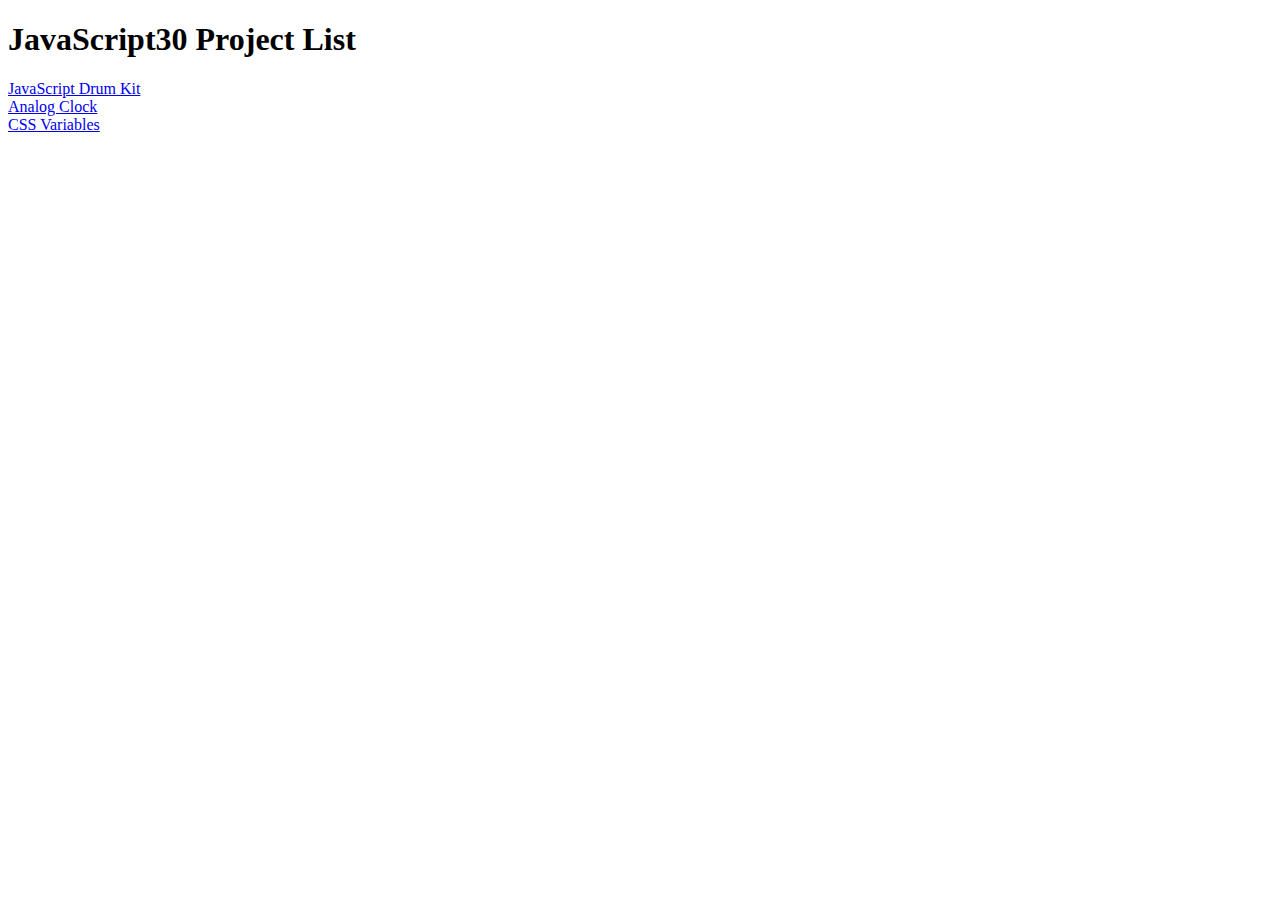
<file: index.html>
<!DOCTYPE html>
<html lang="en">
<head>
    <meta charset="UTF-8">
    <meta http-equiv="X-UA-Compatible" content="IE=edge">
    <meta name="viewport" content="width=device-width, initial-scale=1.0">
    <title>JavaScript30</title>
</head>
<body>
    <h1>JavaScript30 Project List</h1>
    <li>
        <a href="challenges/01 - JavaScript Drum Kit/index.html">JavaScript Drum Kit</a>
    </li>
    <li>
        <a href="/challenges/02 - JS and CSS Clock/index.html">Analog Clock</a>
    </li>
    <li>
        <a href="/challenges/03 - CSS Variables/index.html">CSS Variables</a>
    </li>
</body>
</html>
</file>
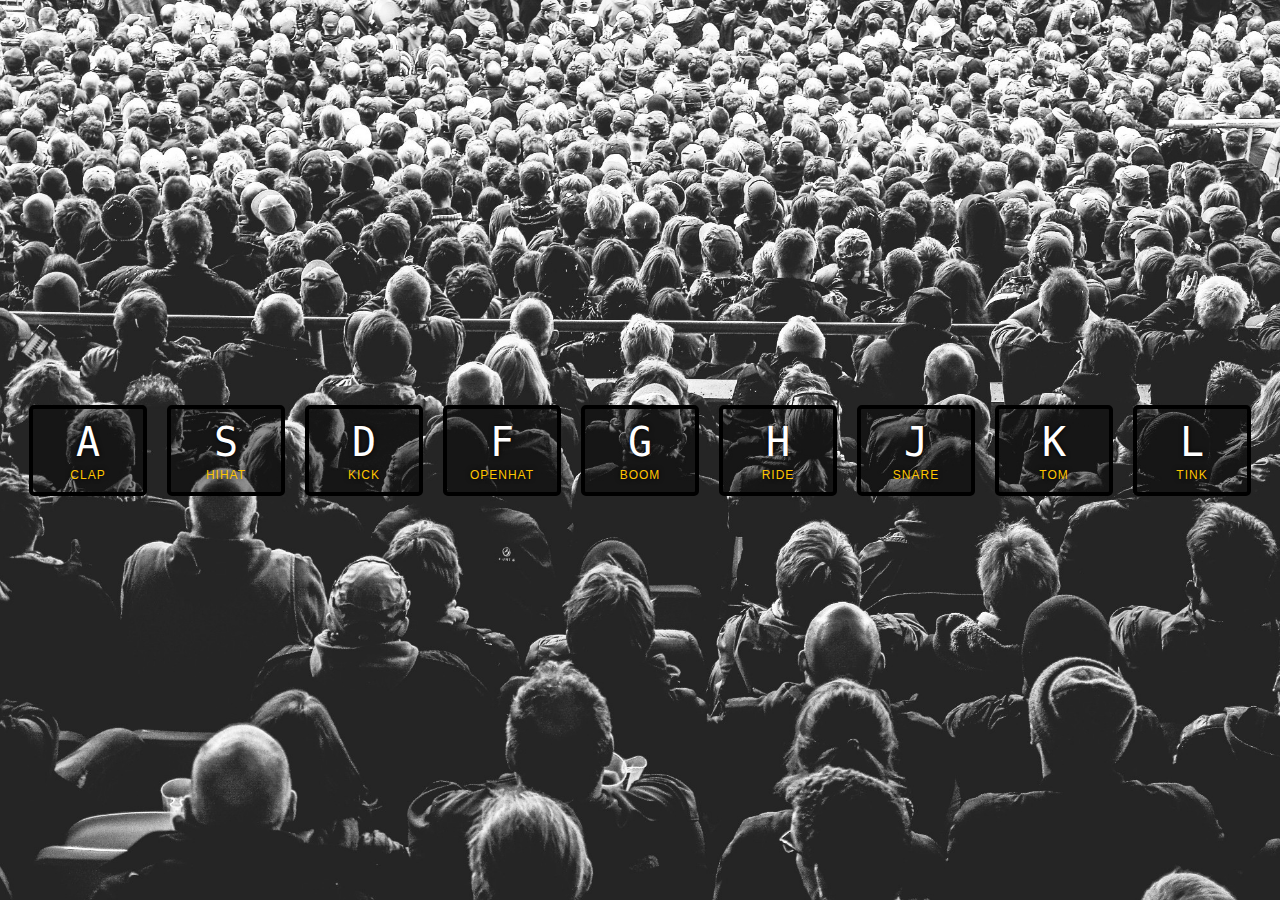
<file: challenges/01 - JavaScript Drum Kit/index.html>
<!DOCTYPE html>
<html lang="en">
  <head>
    <meta charset="UTF-8" />
    <title>JS Drum Kit</title>
    <link rel="stylesheet" href="style.css" />
  </head>
  <body>
    <div class="keys">
      <div data-key="65" class="key">
        <kbd>A</kbd>
        <span class="sound">clap</span>
      </div>
      <div data-key="83" class="key">
        <kbd>S</kbd>
        <span class="sound">hihat</span>
      </div>
      <div data-key="68" class="key">
        <kbd>D</kbd>
        <span class="sound">kick</span>
      </div>
      <div data-key="70" class="key">
        <kbd>F</kbd>
        <span class="sound">openhat</span>
      </div>
      <div data-key="71" class="key">
        <kbd>G</kbd>
        <span class="sound">boom</span>
      </div>
      <div data-key="72" class="key">
        <kbd>H</kbd>
        <span class="sound">ride</span>
      </div>
      <div data-key="74" class="key">
        <kbd>J</kbd>
        <span class="sound">snare</span>
      </div>
      <div data-key="75" class="key">
        <kbd>K</kbd>
        <span class="sound">tom</span>
      </div>
      <div data-key="76" class="key">
        <kbd>L</kbd>
        <span class="sound">tink</span>
      </div>
    </div>

    <audio data-key="65" src="sounds/clap.wav"></audio>
    <audio data-key="83" src="sounds/hihat.wav"></audio>
    <audio data-key="68" src="sounds/kick.wav"></audio>
    <audio data-key="70" src="sounds/openhat.wav"></audio>
    <audio data-key="71" src="sounds/boom.wav"></audio>
    <audio data-key="72" src="sounds/ride.wav"></audio>
    <audio data-key="74" src="sounds/snare.wav"></audio>
    <audio data-key="75" src="sounds/tom.wav"></audio>
    <audio data-key="76" src="sounds/tink.wav"></audio>

    <script src="script.js"></script>
  </body>
</html>
</file>
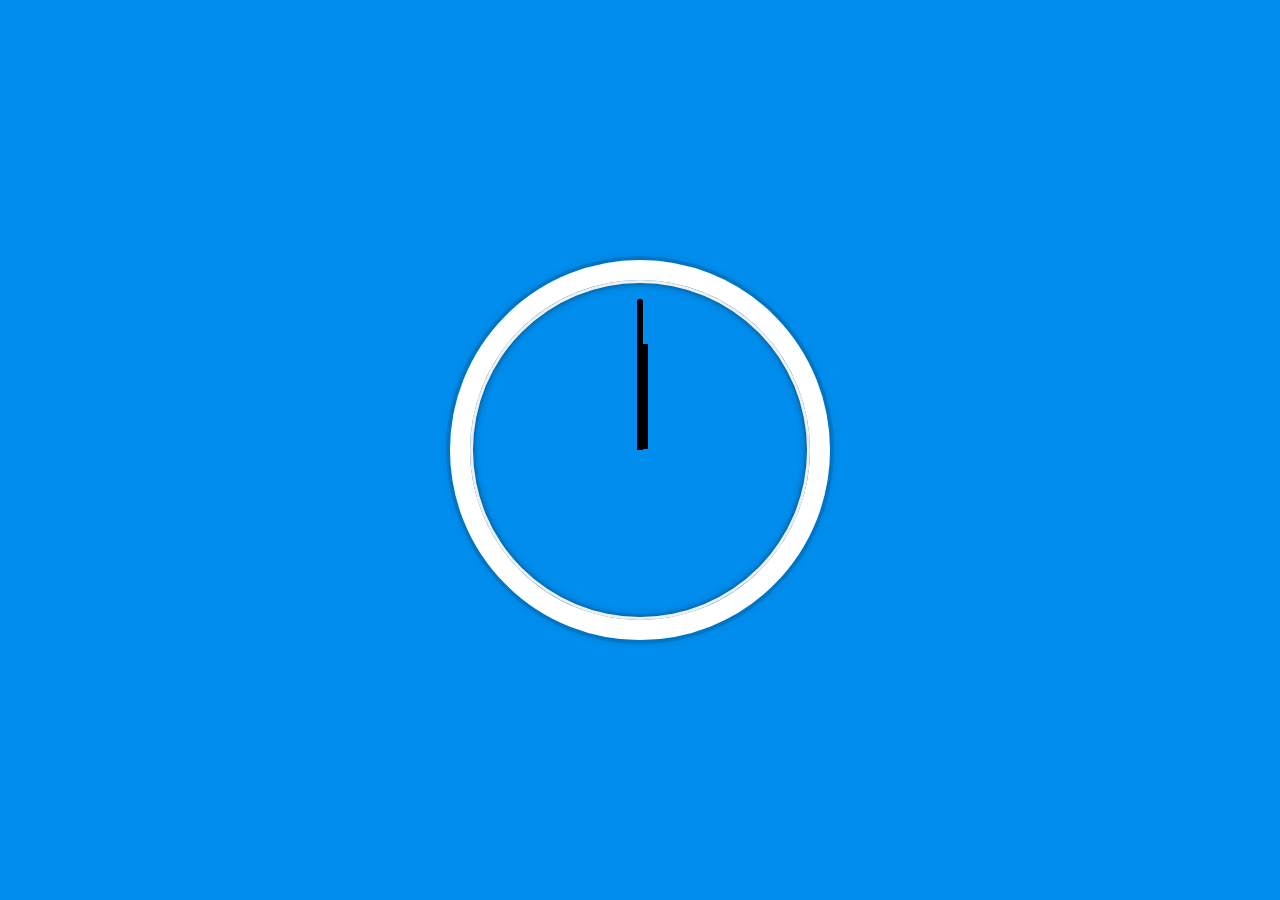
<file: challenges/02 - JS and CSS Clock/index.html>
<!DOCTYPE html>
<html lang="en">
  
  <head>
    <meta charset="UTF-8">
    <title>JS + CSS Clock</title>
    <link rel="stylesheet" href="style.css">
  </head>

  <body>
    <div class="clock">
      <div class="clock-face">
        <div class="hand hour-hand"></div>
        <div class="hand min-hand"></div>
        <div class="hand second-hand"></div>
      </div>
    </div>
    <script src="script.js"></script>
  </body>

</html>
</file>
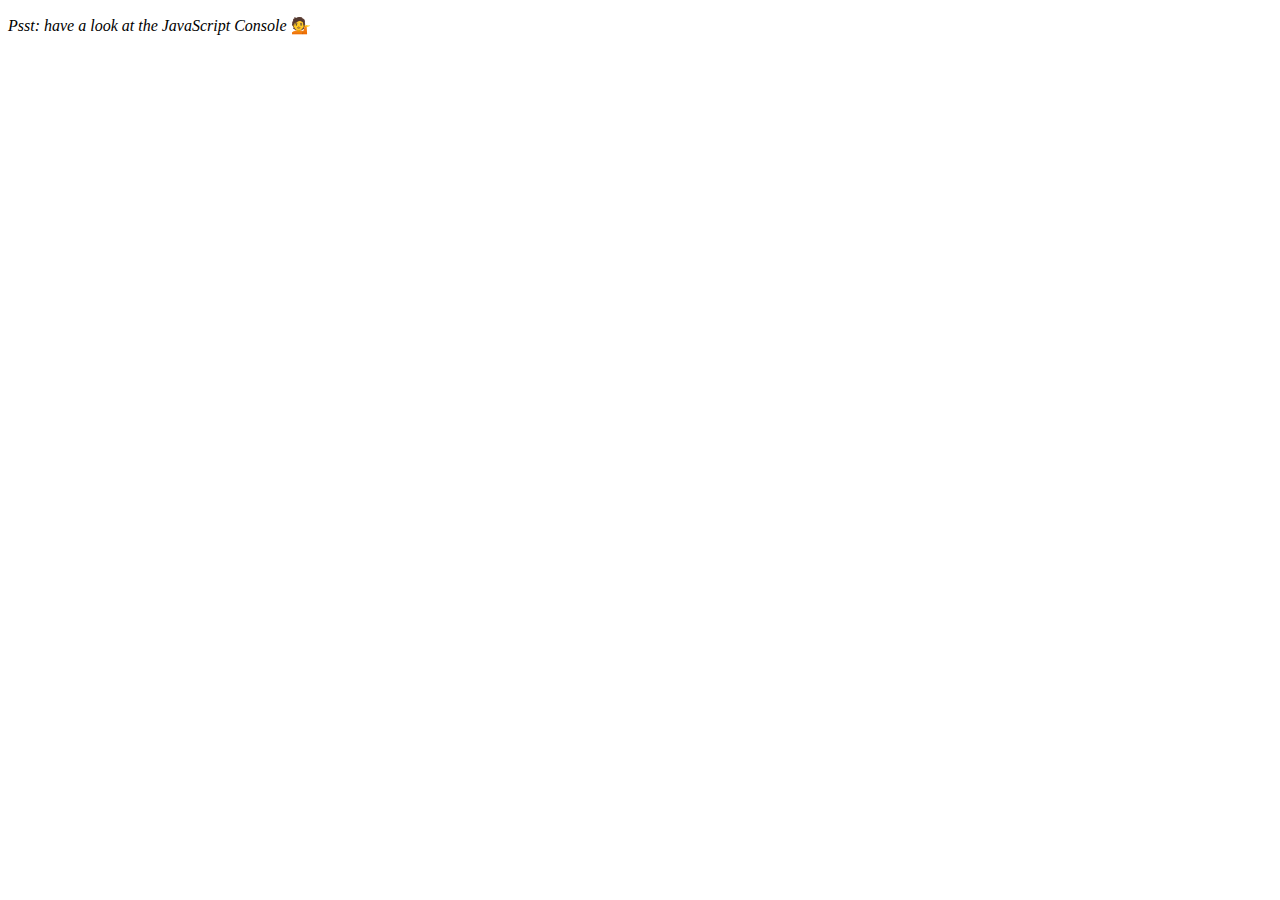
<file: challenges/04 - Array Cardio Day 1/index.html>
<!DOCTYPE html>
<html lang="en">
<head>
  <meta charset="UTF-8">
  <title>Array Cardio 💪</title>
</head>
<body>
  <p><em>Psst: have a look at the JavaScript Console</em> 💁</p>
  <script src="script.js"></script>
</body>
</html>
</file>
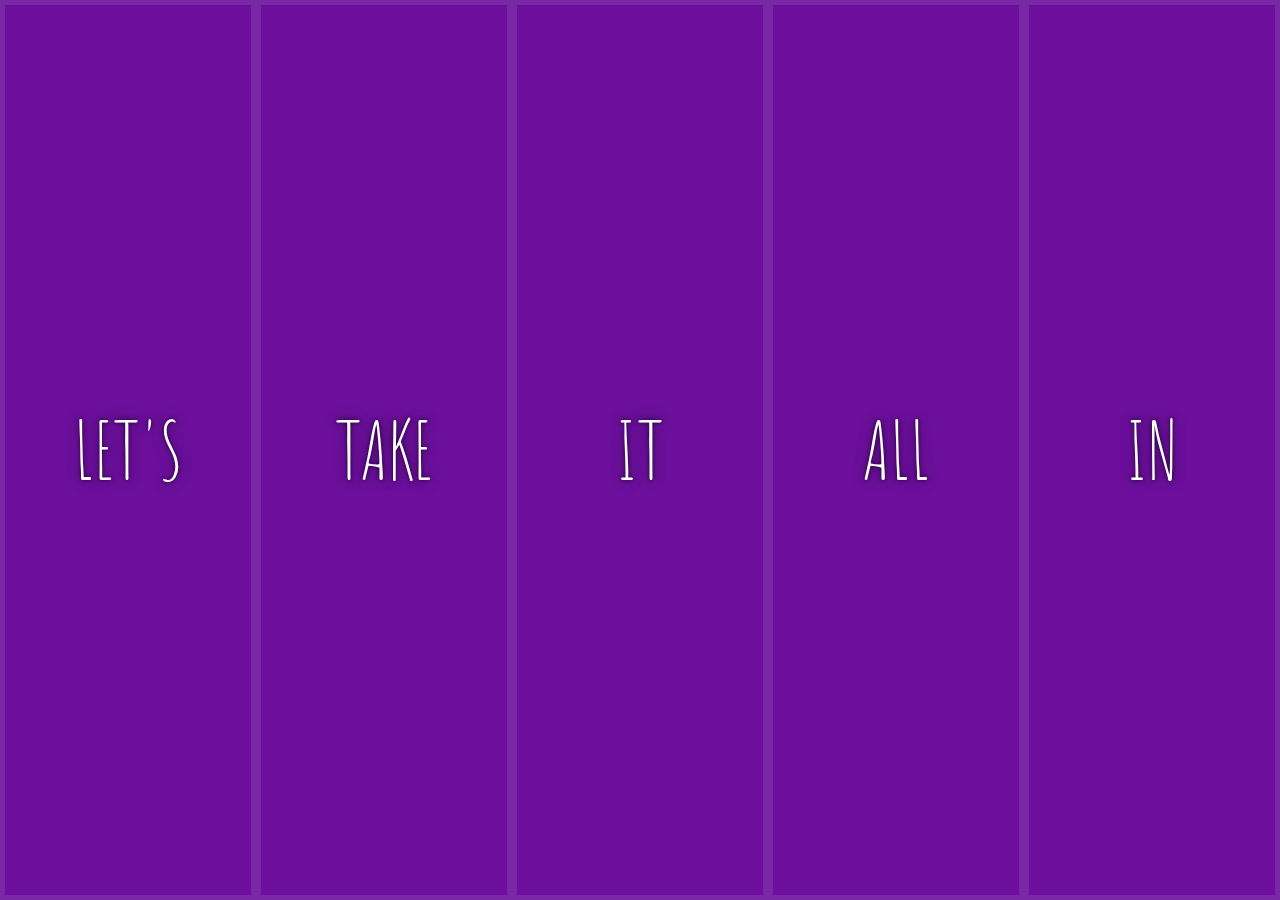
<file: challenges/05 - Flex Panel Gallery/index.html>
<!DOCTYPE html>
<html lang="en">
<head>
  <meta charset="UTF-8">
  <title>Flex Panels 💪</title>
  <link href='https://fonts.googleapis.com/css?family=Amatic+SC' rel='stylesheet' type='text/css'>
  <link rel="stylesheet" href="style.css">
</head>

<div class="panels">
    <div class="panel panel1">
      <p>Hey</p>
      <p>Let's</p>
      <p>Dance</p>
    </div>
    <div class="panel panel2">
      <p>Give</p>
      <p>Take</p>
      <p>Receive</p>
    </div>
    <div class="panel panel3">
      <p>Experience</p>
      <p>It</p>
      <p>Today</p>
    </div>
    <div class="panel panel4">
      <p>Give</p>
      <p>All</p>
      <p>You can</p>
    </div>
    <div class="panel panel5">
      <p>Life</p>
      <p>In</p>
      <p>Motion</p>
    </div>
  </div>

  <script src="script.js"></script>

</body>
</html>
</file>
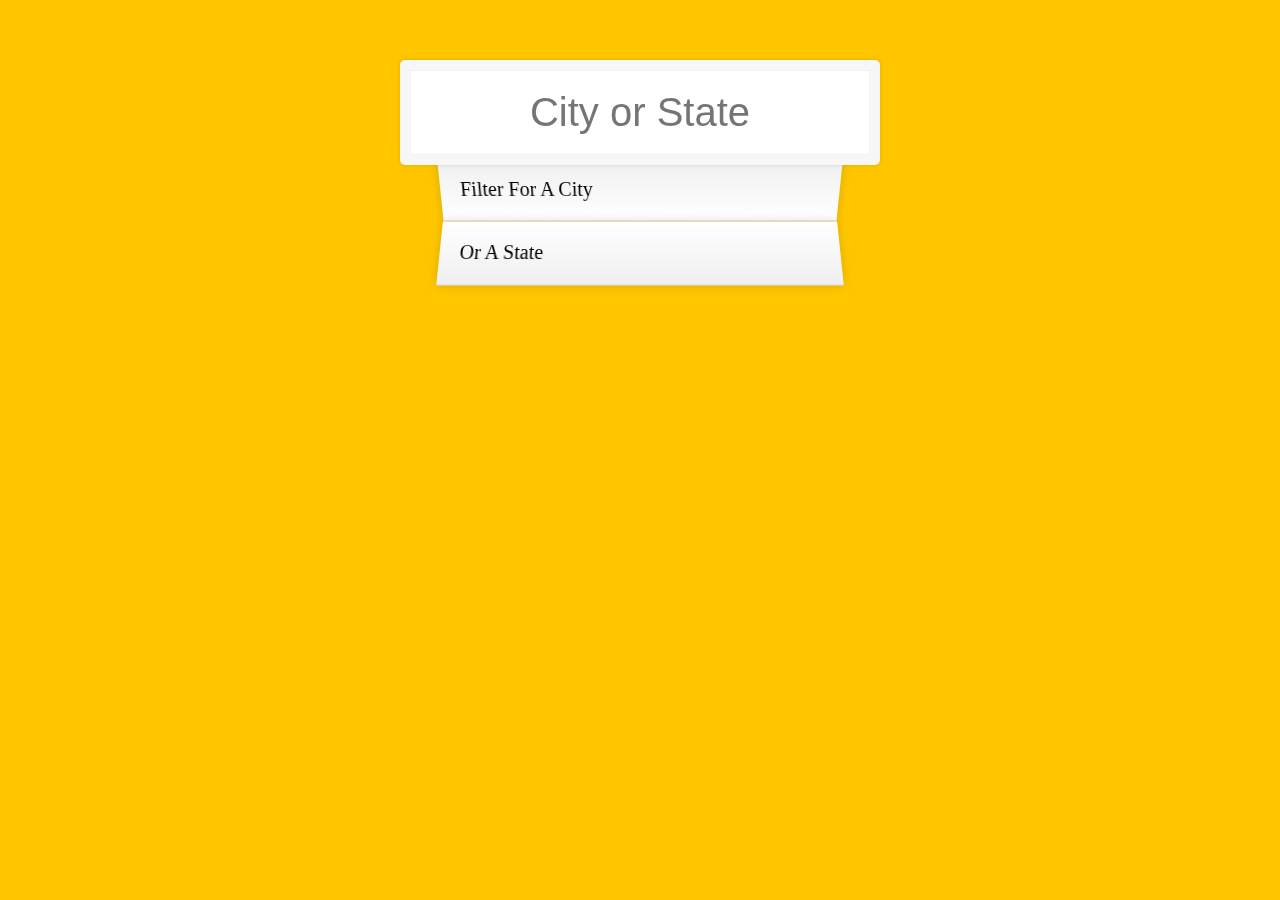
<file: challenges/06 - Type Ahead/index.html>
<!DOCTYPE html>
<html lang="en">
<head>
  <meta charset="UTF-8">
  <title>Type Ahead 👀</title>
  <link rel="stylesheet" href="style.css">
</head>
<body>

  <form class="search-form">
    <input type="text" class="search" placeholder="City or State">
    <ul class="suggestions">
      <li>Filter for a city</li>
      <li>or a state</li>
    </ul>
  </form>
<script src="script.js"></script>
</body>
</html>
</file>
<file: challenges/01 - JavaScript Drum Kit/style.css>
html {
    font-size: 10px;
    background: url('./background.jpg') bottom center;
    background-size: cover;
  }
  
  body,html {
    margin: 0;
    padding: 0;
    font-family: sans-serif;
  }
  
  .keys {
    display: flex;
    flex: 1;
    min-height: 100vh;
    align-items: center;
    justify-content: center;
  }
  
  .key {
    border: .4rem solid black;
    border-radius: .5rem;
    margin: 1rem;
    font-size: 1.5rem;
    padding: 1rem .5rem;
    transition: all .07s ease;
    width: 10rem;
    text-align: center;
    color: white;
    background: rgba(0,0,0,0.4);
    text-shadow: 0 0 .5rem black;
  }
  
  .playing {
    transform: scale(1.1);
    border-color: #ffc600;
    box-shadow: 0 0 1rem #ffc600;
  }
  
  kbd {
    display: block;
    font-size: 4rem;
  }
  
  .sound {
    font-size: 1.2rem;
    text-transform: uppercase;
    letter-spacing: .1rem;
    color: #ffc600;
  }
</file>
<file: challenges/02 - JS and CSS Clock/style.css>
html {
    background: #018DED url(https://unsplash.it/1500/1000?image=881&blur=5);
    background-size: cover;
    font-family: 'helvetica neue';
    text-align: center;
    font-size: 10px;
}

body {
  margin: 0;
  font-size: 2rem;
  display: flex;
  flex: 1;
  min-height: 100vh;
  align-items: center;
}

.clock {
  width: 30rem;
  height: 30rem;
  border: 20px solid white;
  border-radius: 50%;
  margin: 50px auto;
  position: relative;
  padding: 2rem;
  box-shadow:
    0 0 0 4px rgba(0,0,0,0.1),
    inset 0 0 0 3px #EFEFEF,
    inset 0 0 10px black,
    0 0 10px rgba(0,0,0,0.2);
}

.clock-face {
  position: relative;
  width: 100%;
  height: 100%;
  transform: translateY(-3px); /* account for the height of the clock hands */
}

.hand {
  width: 50%;
  height: 6px;
  background: black;
  position: absolute;
  top: 50%;
  transform-origin: 100%;
  transform: rotate(90deg);
  transition: all 0.05s;
  transition-timing-function: cubic-bezier(0.1, 2.7, 0.58, 1);
}
.hour-hand{
  width: 35%;
  top: 49.1%;
  left: 16%;
  height: 10px;
}
.second-hand{
  height: 4px;  
}
</file>
<file: challenges/05 - Flex Panel Gallery/style.css>
html {
  box-sizing: border-box;
  background: #ffc600;
  font-family: 'helvetica neue';
  font-size: 20px;
  font-weight: 200;
}

body {
  margin: 0;
}

*, *:before, *:after {
  box-sizing: inherit;
}
.panels {
  min-height: 100vh;
  overflow: hidden;
  display: flex;
}
.panel {
  background: #6B0F9C;
  box-shadow: inset 0 0 0 5px rgba(255,255,255,0.1);
  color: white;
  text-align: center;
  align-items: center;
  /* Safari transitionend event.propertyName === flex */
  /* Chrome + FF transitionend event.propertyName === flex-grow */
  transition:
    font-size 0.7s cubic-bezier(0.61,-0.19, 0.7,-0.11),
    flex 0.7s cubic-bezier(0.61,-0.19, 0.7,-0.11),
    background 0.2s;
  font-size: 20px;
  background-size: cover;
  background-position: center;
  display: flex;
  flex: 1;
  flex-direction: column;
  justify-content: center;
  align-items: center;
}
.panel1 { background-image:url(https://source.unsplash.com/gYl-UtwNg_I/1500x1500); }
.panel2 { background-image:url(https://source.unsplash.com/rFKUFzjPYiQ/1500x1500); }
.panel3 { background-image:url(https://images.unsplash.com/photo-1465188162913-8fb5709d6d57?ixlib=rb-0.3.5&q=80&fm=jpg&crop=faces&cs=tinysrgb&w=1500&h=1500&fit=crop&s=967e8a713a4e395260793fc8c802901d); }
.panel4 { background-image:url(https://source.unsplash.com/ITjiVXcwVng/1500x1500); }
.panel5 { background-image:url(https://source.unsplash.com/3MNzGlQM7qs/1500x1500); }
/* Flex Children */
.panel > * {
  margin: 0;
  width: 100%;
  transition: transform 0.5s;
  flex: 1 0 auto;
  display: flex;
  align-items: center;
  justify-content: center;
}

.panel > *:first-child {transform: translateY(-100%); }
.panel.open-active > *:first-child {transform: translateY(0); }
.panel > *:last-child {transform: translateY(100%); }
.panel.open-active > *:last-child {transform: translateY(0); }

.panel p {
  text-transform: uppercase;
  font-family: 'Amatic SC', cursive;
  text-shadow: 0 0 4px rgba(0, 0, 0, 0.72), 0 0 14px rgba(0, 0, 0, 0.45);
  font-size: 2em;
}

.panel p:nth-child(2) {
  font-size: 4em;
}
.panel.open {
  flex: 5;
  font-size: 40px;
}
</file>
<file: challenges/06 - Type Ahead/style.css>
html {
  box-sizing: border-box;
  background: #ffc600;
  font-family: 'helvetica neue';
  font-size: 20px;
  font-weight: 200;
}

*, *:before, *:after {
  box-sizing: inherit;
}

input {
  width: 100%;
  padding: 20px;
}

.search-form {
  max-width: 400px;
  margin: 50px auto;
}

input.search {
  margin: 0;
  text-align: center;
  outline: 0;
  border: 10px solid #F7F7F7;
  width: 120%;
  left: -10%;
  position: relative;
  top: 10px;
  z-index: 2;
  border-radius: 5px;
  font-size: 40px;
  box-shadow: 0 0 5px rgba(0, 0, 0, 0.12), inset 0 0 2px rgba(0, 0, 0, 0.19);
}

.suggestions {
  margin: 0;
  padding: 0;
  position: relative;
  /*perspective: 20px;*/
}

.suggestions li {
  background: white;
  list-style: none;
  border-bottom: 1px solid #D8D8D8;
  box-shadow: 0 0 10px rgba(0, 0, 0, 0.14);
  margin: 0;
  padding: 20px;
  transition: background 0.2s;
  display: flex;
  justify-content: space-between;
  text-transform: capitalize;
}

.suggestions li:nth-child(even) {
  transform: perspective(100px) rotateX(3deg) translateY(2px) scale(1.001);
  background: linear-gradient(to bottom,  #ffffff 0%,#EFEFEF 100%);
}

.suggestions li:nth-child(odd) {
  transform: perspective(100px) rotateX(-3deg) translateY(3px);
  background: linear-gradient(to top,  #ffffff 0%,#EFEFEF 100%);
}

span.population {
  font-size: 15px;
}

.hl {
  background: #ffc600;
}
</file>
